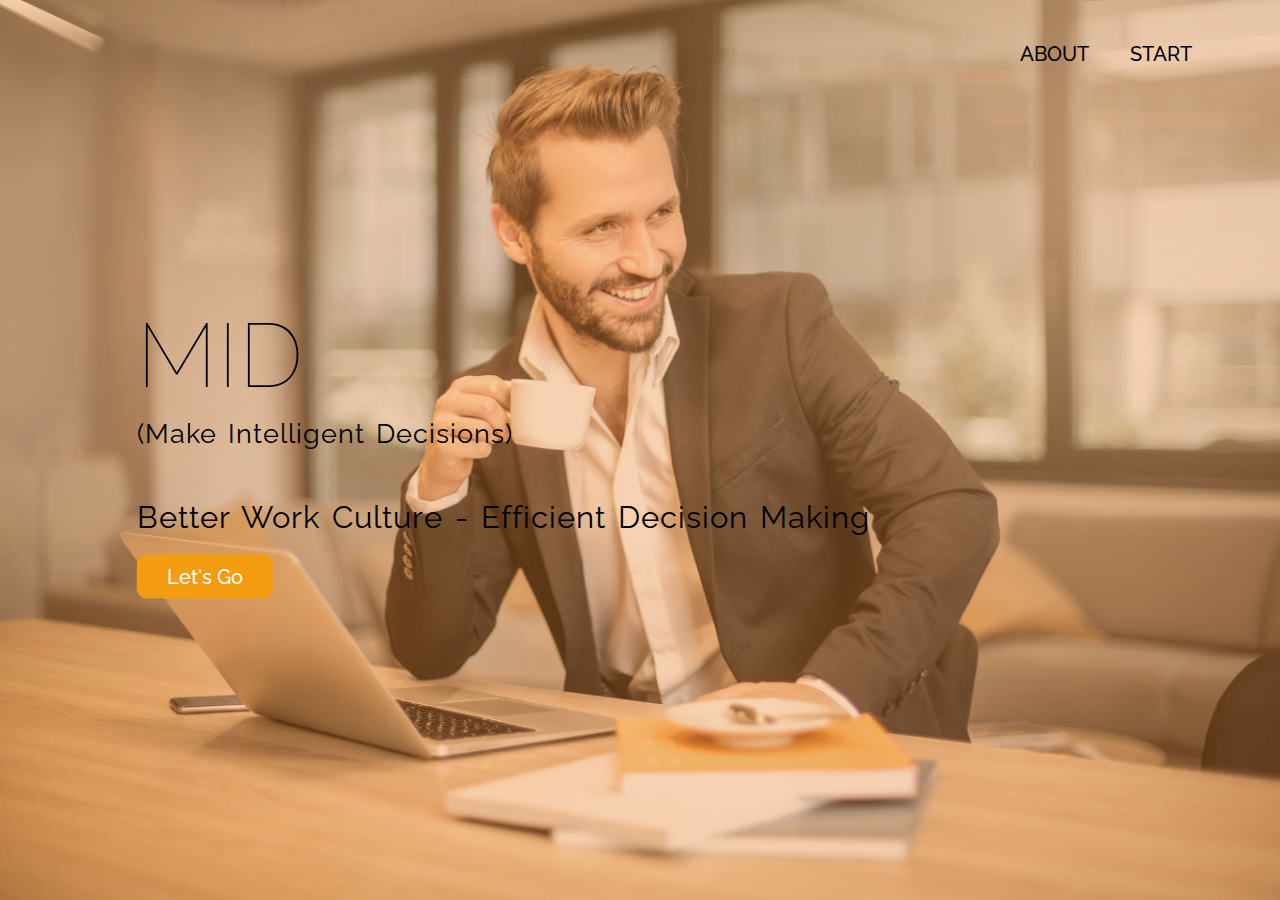
<file: features/templates/index.html>
<!DOCTYPE html>
<html lang="en">
<head>
    <meta charset="UTF-8">
    <meta name="viewport" content="width=device-width, initial-scale=1.0">
    <meta http-equiv="X-UA-Compatible" content="ie=edge">
    <title>MID</title>
    <link rel="stylesheet" href="https://fonts.googleapis.com/css?family=Raleway:100,200,300,400,500,700,800,900">
    <link rel="stylesheet" type="text/css" href="../static/index_resource/style.css">
</head>
<body>
    

    <header>

        <nav>
            <ul>
                <a href="#about"><li>About</li></a>
                <a href="/index_table"><li>Start</li></a>
            </ul>
        </nav>
        <div class="hero-text">
            <h1>MID</h1>
            <h3>(Make Intelligent Decisions)</h3>
            <h2>Better Work Culture - Efficient Decision Making</h2>
            <a href="/index_table" class="btn">Let's Go</a>
        </div>
    </header>
   
</body>
</html>
</file>
<file: features/static/index_resource/style.css>
/* ----------------------------------------- */
/* ----------BASIC-SETUP-------------------- */
/* ----------------------------------------- */

* {
    padding: 0;
    margin: 0;
    box-sizing: border-box;
}

html,
body {
    font-family: 'Raleway', sans-serif;
    font-size: 20px;
    text-rendering: optimizeLegibility;
    font-weight: 300;
    color: #fff;
    scroll-behavior: smooth;
}

.clearfix::after {
	content: "";
    display: table;
    clear: both;
}

header {
   background-image: linear-gradient(rgba(230, 125, 34, 0.35), rgba(230, 125, 34, 0.35)), url("./back.jpg");
   background-position: center;
   background-size: cover;
   height: 100vh;
   color: #000;
}

nav img {
    height: 100px;
    float: left;
    margin-top: 40px;
    margin-left: 100px;
}
.hero-text {
    position: absolute;
    top: 50%;
    left: 25%;
    transform: translate(-25%, -50%);
}

.hero-text h1 {
    font-size: 450%;
    font-weight: 100;
    text-transform: uppercase;
    letter-spacing: 1px;
    word-spacing: 2px;
}
h2{
    font-size: 155%;
    font-weight: 400;
    letter-spacing: 1px;
    word-spacing: 3px;
    margin-top: 50px;
}

h3 {
    
    font-size: 135%;
    font-weight: 400;
    letter-spacing: 1px;
    word-spacing: 3px;
}

h1, h2,h3 {
    color: #000;
    margin-bottom: 10px;
}

.btn {
    display: inline-block;
    padding: 10px 30px;
    background-color: #f39c12;
    color: #fff;
    font-weight: 500;
    text-decoration: none;
    margin-top: 10px;
    border-radius: 10px;
    transition: background-color 0.3s;
}

.btn:hover {
    background-color: #e74c3c;
}

nav ul {
    float: right; 
    margin: 30px 70px;
    list-style: none;
    text-transform: uppercase;
}

a {
    text-decoration: none;
    color: inherit;
}

nav ul li {
    display: inline-block;
    margin: 5px; 
    font-weight: 500;
    transition: color 0.4s, border 0.3s;
    border: 1px solid transparent;
    padding: 6px 12px;
}

nav ul li:hover {
    border: 1px solid #fff;
    font-weight: 600;
}

section {
    background-color: #fcfcfc;
}

section h1 {
    color: #555;
    font-weight: 300;
    padding: 30px 0 10px 30px;
    text-transform: capitalize;
}

hr {
    margin-left: 30px;
    width: 200px;
    color: #e74c3c;
    border: 1.5px solid #e74c3c;
}

#about p {
    width: 80%;
    margin-left: 30px;
    margin-top: 25px;
    color: #555;
    line-height: 1.5;
    letter-spacing: 0.3px;
    word-spacing: 0.6px;
}

#about .btn {
    padding: 6px 16px;
    border-radius: 3px;
    margin-left: 30px;
    margin-top: 10px;
}
</file>
